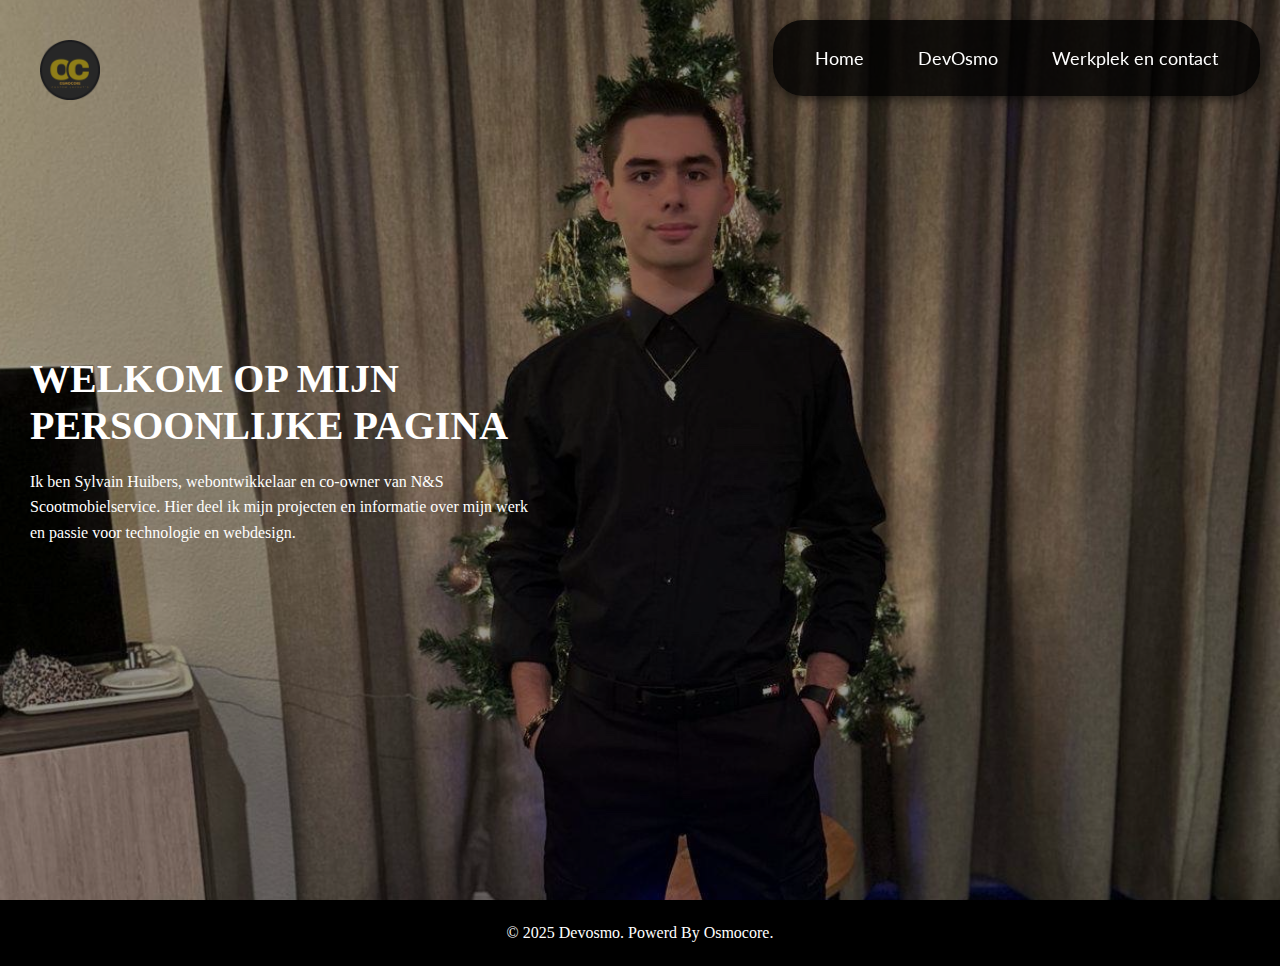
<file: index.html>
<!DOCTYPE html>
<html lang="nl">
<head>
    
        <meta charset="UTF-8">
        <meta name="viewport" content="width=device-width, initial-scale=1.0">
        <meta http-equiv="X-UA-Compatible" content="ie=edge">
        <meta name="robots" content="index, follow">
    
        <meta name="description" content="Sylvain Huibers personal website showcasing skills, projects, and more.">
        <meta name="keywords" content="Sylvain Huibers, web developer, personal website, portfolio, skills, projects">
        <meta name="author" content="Sylvain Huibers">
    
        <meta property="og:title" content="Sylvain Huibers - Personal Website">
        <meta property="og:description" content="Welcome to my personal website. Explore my projects, skills, and contact information.">
        <meta property="og:type" content="website">
        <meta property="og:url" content="https://www.sylvainhuibers.nl">
        <meta property="og:image" content="favicon.png">
    
        <title>Sylvain Huibers - Personal Website</title>
    
        <!-- Favicon -->
        <link rel="icon" href="favicon.png" type="image/x-icon">
    
        <!-- Optional: Google Fonts -->
        <link href="https://fonts.googleapis.com/css2?family=Lato:wght@400;700&family=Playfair+Display:wght@700&display=swap" rel="stylesheet">

    <link rel="stylesheet" href="styles.css"> <!-- Algemene CSS -->
    <link rel="stylesheet" href="sylvain-huibers.css"> <!-- Specifieke CSS voor deze pagina -->

<!-- Smartsupp Live Chat script -->
<script type="text/javascript">
    var _smartsupp = _smartsupp || {};
    _smartsupp.key = '9a07ea8931ab48248078fbcb88be53f79d7bbce2';
    window.smartsupp||(function(d) {
      var s,c,o=smartsupp=function(){ o._.push(arguments)};o._=[];
      s=d.getElementsByTagName('script')[0];c=d.createElement('script');
      c.type='text/javascript';c.charset='utf-8';c.async=true;
      c.src='https://www.smartsuppchat.com/loader.js?';s.parentNode.insertBefore(c,s);
    })(document);
    </script>
    <noscript> Powered by <a href=“https://www.smartsupp.com” target=“_blank”>Smartsupp</a></noscript>

</head>

<body>
    
    <!-- Logo -->
    <header>
        <div class="logo-name">
            <div class="logo">
                <img src="favicon.png" alt="Logo">
            </div>
            <div class="name"></div>
        </div>
    </header>

    <!-- Zwevend menu -->
    <div class="floating-header-menu">
        <a href="index.html">Home</a>
            <a href="devosmo.html">DevOsmo</a>
            <a href="werkplek.html">Werkplek en contact</a>
    </div>

    <!-- Over mij sectie -->
    <section class="about-me">
        <div class="content">
            <h1>Welkom op mijn persoonlijke pagina</h1>
            <p>Ik ben Sylvain Huibers, webontwikkelaar en co-owner van N&S Scootmobielservice. Hier deel ik mijn projecten en informatie over mijn werk en passie voor technologie en webdesign.</p>
        </div>
    </section>

    <!-- Footer -->
    <footer>
        <p>&copy; 2025 Devosmo. Powerd By Osmocore.</p>
    </footer>
    
</body>
</html>
</file>
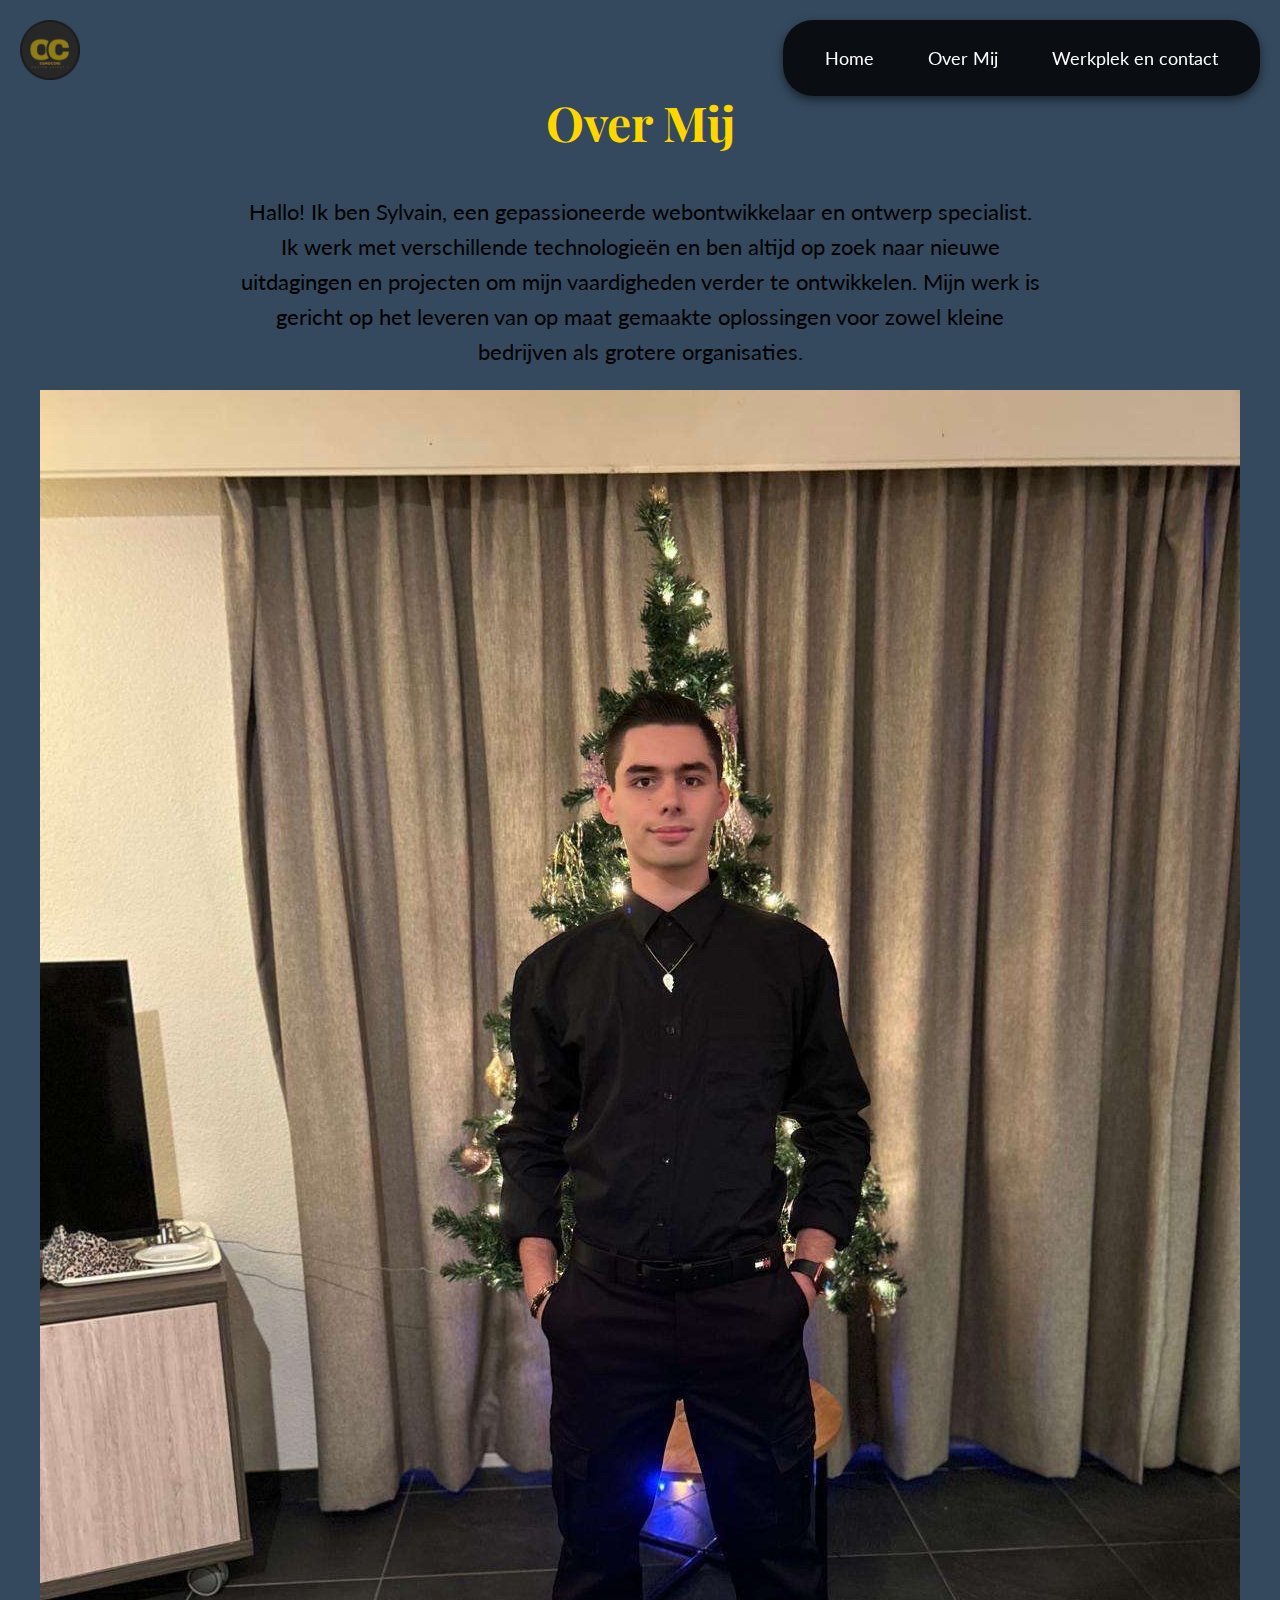
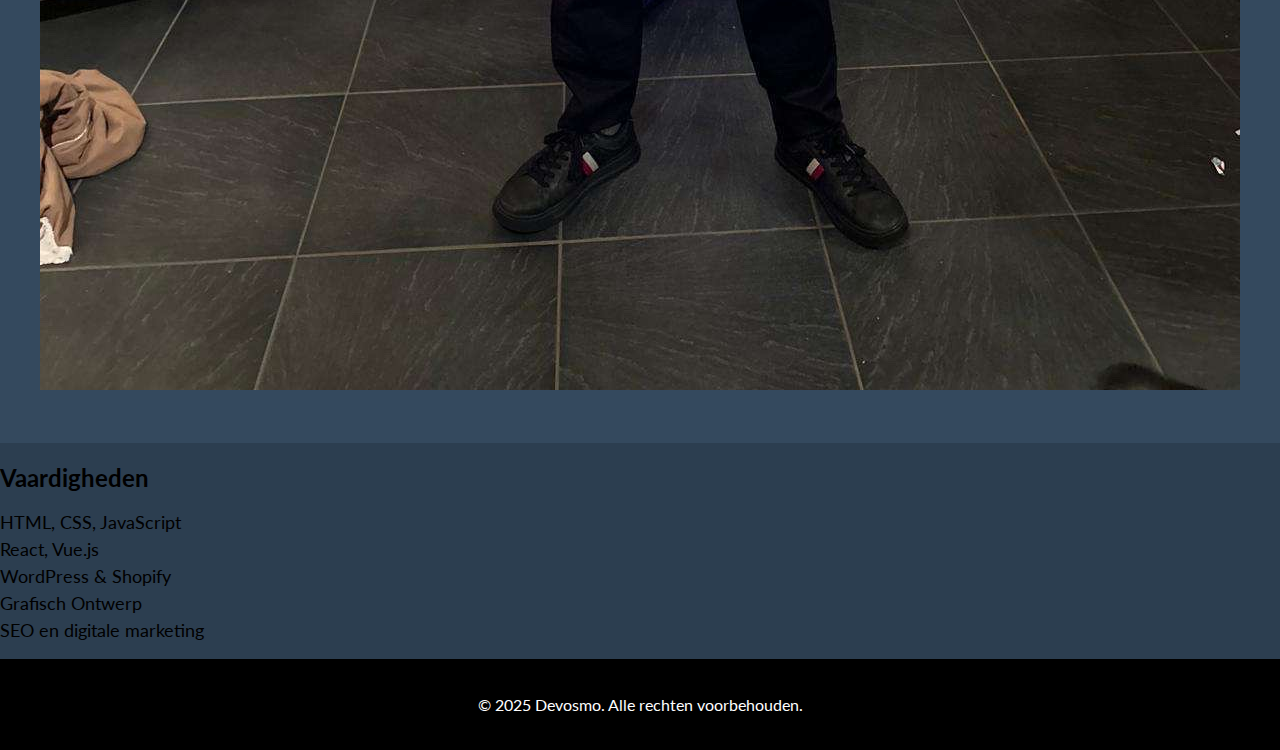
<file: over-mij.html>
<!DOCTYPE html>
<html lang="nl">
<head>
    <meta charset="UTF-8">
    <meta name="viewport" content="width=device-width, initial-scale=1.0">
    <meta http-equiv="X-UA-Compatible" content="ie=edge">
    <meta name="robots" content="index, follow">

    <meta name="description" content="Sylvain Huibers personal website showcasing skills, projects, and more.">
    <meta name="keywords" content="Sylvain Huibers, web developer, personal website, portfolio, skills, projects">
    <meta name="author" content="Sylvain Huibers">

    <meta property="og:title" content="Sylvain Huibers - Personal Website">
    <meta property="og:description" content="Welcome to my personal website. Explore my projects, skills, and contact information.">
    <meta property="og:type" content="website">
    <meta property="og:url" content="https://www.sylvainhuibers.nl">
    <meta property="og:image" content="favicon.png">

    <title>Sylvain Huibers - Devosmo</title>

    <!-- Favicon -->
    <link rel="icon" href="favicon.png" type="image/x-icon">

    <!-- Optional: Google Fonts -->
    <link href="https://fonts.googleapis.com/css2?family=Lato:wght@400;700&family=Playfair+Display:wght@700&display=swap" rel="stylesheet">

<link rel="stylesheet" href="styles.css"> <!-- Algemene CSS -->
    
    <!-- Smartsupp Live Chat script -->
<script type="text/javascript">
    var _smartsupp = _smartsupp || {};
    _smartsupp.key = '9a07ea8931ab48248078fbcb88be53f79d7bbce2';
    window.smartsupp||(function(d) {
      var s,c,o=smartsupp=function(){ o._.push(arguments)};o._=[];
      s=d.getElementsByTagName('script')[0];c=d.createElement('script');
      c.type='text/javascript';c.charset='utf-8';c.async=true;
      c.src='https://www.smartsuppchat.com/loader.js?';s.parentNode.insertBefore(c,s);
    })(document);
    </script>
    <noscript> Powered by <a href=“https://www.smartsupp.com” target=“_blank”>Smartsupp</a></noscript>

</head>
<body>
    <!-- Logo en navigatie menu -->
    <header>
        <div class="logo">
            <img src="favicon.png" alt="Devosmo Logo">
        </div>
        <nav class="floating-header-menu">
            <a href="index.html">Home</a>
            <a href="over-mij.html">Over Mij</a>
            <a href="werkplek.html">Werkplek en contact</a>
        </nav>
    </header>

    <!-- Over Mij Sectie -->
    <section id="about">
        <h2>Over Mij</h2>
        <p>Hallo! Ik ben Sylvain, een gepassioneerde webontwikkelaar en ontwerp specialist. Ik werk met verschillende technologieën en ben altijd op zoek naar nieuwe uitdagingen en projecten om mijn vaardigheden verder te ontwikkelen. Mijn werk is gericht op het leveren van op maat gemaakte oplossingen voor zowel kleine bedrijven als grotere organisaties.</p>

        <!-- Persoonlijke foto -->
        <div class="photo">
            <img src="IMG_1720 2.JPG" alt="Foto van Sylvain">
        </div>
    </section>

    <!-- Vaardigheden Sectie -->
    <section id="skills">
        <h2>Vaardigheden</h2>
        <ul>
            <li>HTML, CSS, JavaScript</li>
            <li>React, Vue.js</li>
            <li>WordPress & Shopify</li>
            <li>Grafisch Ontwerp</li>
            <li>SEO en digitale marketing</li>
        </ul>
    </section>

    <footer>
        <p>&copy; 2025 Devosmo. Alle rechten voorbehouden.</p>
    </footer>
</body>
</html>
</file>
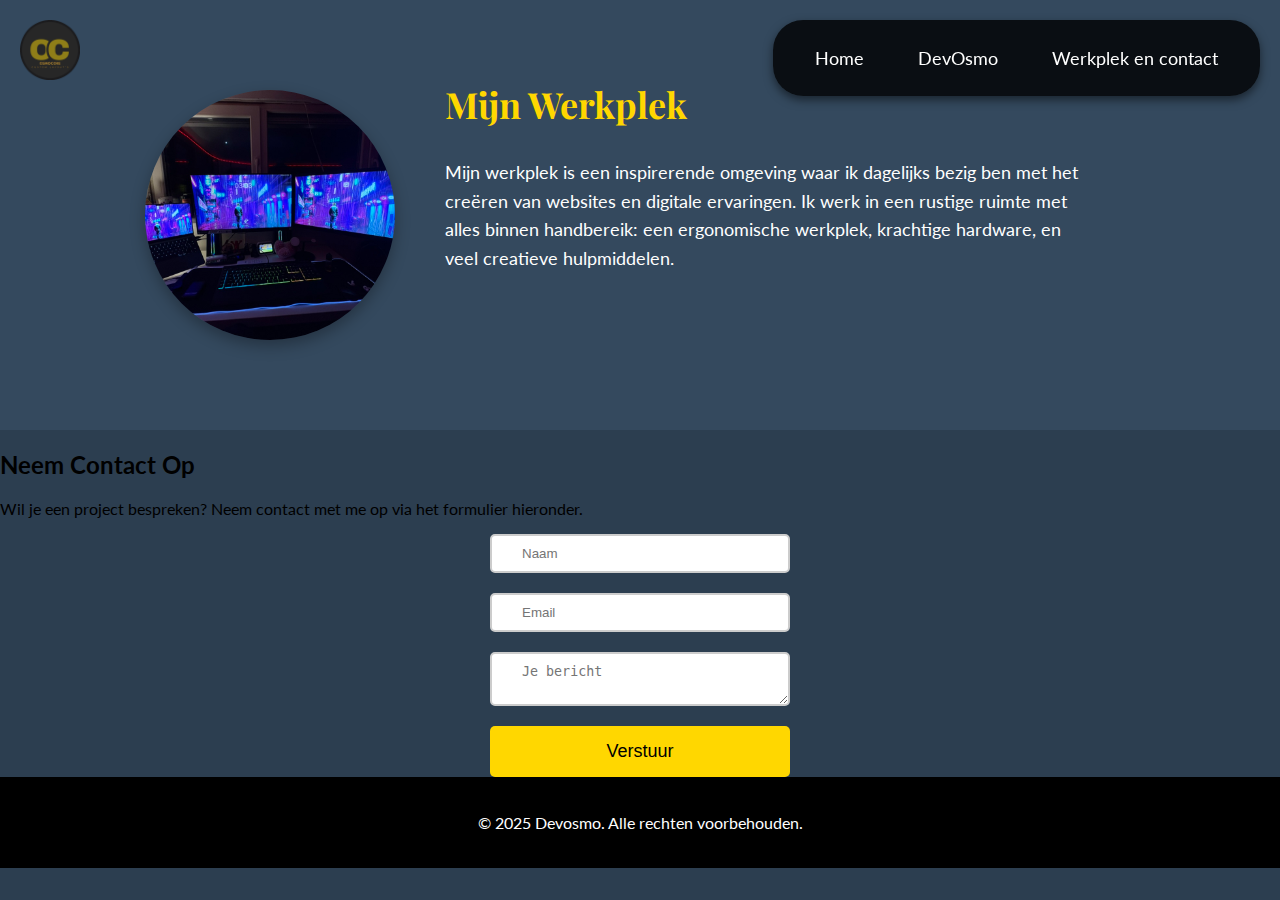
<file: werkplek.html>
<!DOCTYPE html>
<html lang="nl">
    <head>
        <meta charset="UTF-8">
        <meta name="viewport" content="width=device-width, initial-scale=1.0">
        <meta http-equiv="X-UA-Compatible" content="ie=edge">
        <meta name="robots" content="index, follow">
    
        <meta name="description" content="Sylvain Huibers personal website showcasing skills, projects, and more.">
        <meta name="keywords" content="Sylvain Huibers, web developer, personal website, portfolio, skills, projects">
        <meta name="author" content="Sylvain Huibers">
    
        <meta property="og:title" content="Sylvain Huibers - Personal Website">
        <meta property="og:description" content="Welcome to my personal website. Explore my projects, skills, and contact information.">
        <meta property="og:type" content="website">
        <meta property="og:url" content="https://www.sylvainhuibers.nl">
        <meta property="og:image" content="favicon.png">
    
        <title>Sylvain Huibers - Devosmo</title>
    
        <!-- Favicon -->
        <link rel="icon" href="favicon.png" type="image/x-icon">
    
        <!-- Optional: Google Fonts -->
        <link href="https://fonts.googleapis.com/css2?family=Lato:wght@400;700&family=Playfair+Display:wght@700&display=swap" rel="stylesheet">
    
    <link rel="stylesheet" href="styles.css"> <!-- Algemene CSS -->
        
        <!-- Smartsupp Live Chat script -->
    <script type="text/javascript">
        var _smartsupp = _smartsupp || {};
        _smartsupp.key = '9a07ea8931ab48248078fbcb88be53f79d7bbce2';
        window.smartsupp||(function(d) {
          var s,c,o=smartsupp=function(){ o._.push(arguments)};o._=[];
          s=d.getElementsByTagName('script')[0];c=d.createElement('script');
          c.type='text/javascript';c.charset='utf-8';c.async=true;
          c.src='https://www.smartsuppchat.com/loader.js?';s.parentNode.insertBefore(c,s);
        })(document);
        </script>
        <noscript> Powered by <a href=“https://www.smartsupp.com” target=“_blank”>Smartsupp</a></noscript>
    
    </head>
<body>
    <!-- Logo en navigatie menu -->
    <header>
        <div class="logo">
            <img src="favicon.png" alt="Devosmo Logo">
        </div>
        <nav class="floating-header-menu">
            <a href="index.html">Home</a>
            <a href="devosmo.html">DevOsmo</a>
            <a href="werkplek.html">Werkplek en contact</a>
        </nav>
    </header>

    <!-- Werkplek Sectie -->
    <section id="workplace">
        <div class="workplace-content">
            <div class="workplace-text">
                <h2>Mijn Werkplek</h2>
                <p>Mijn werkplek is een inspirerende omgeving waar ik dagelijks bezig ben met het creëren van websites en digitale ervaringen. Ik werk in een rustige ruimte met alles binnen handbereik: een ergonomische werkplek, krachtige hardware, en veel creatieve hulpmiddelen.</p>
            </div>
            <div class="workplace-img">
                <img src="CB36B647-8CB7-4BF7-8A81-D31E3D7528EC_1_105_c.jpeg" alt="Mijn werkplek">
            </div>
        </div>
    </section>

    <!-- Contact sectie -->
    <section id="contact">
        
        <h2>Neem Contact Op</h2>
        <p>Wil je een project bespreken? Neem contact met me op via het formulier hieronder.</p>
        <form action="send-message.php" method="POST">
            <input type="text" name="name" placeholder="Naam" required>
            <input type="email" name="email" placeholder="Email" required>
            <textarea name="message" placeholder="Je bericht" required></textarea>
            <button type="submit">Verstuur</button>
        </form>
    </section>

    <footer>
        <p>&copy; 2025 Devosmo. Alle rechten voorbehouden.</p>
    </footer>
</body>
</html>
</file>
<file: styles.css>
/* Algemene instellingen */
body {
    font-family: 'Lato', sans-serif;
    margin: 0;
    padding: 0;
    background-color: #2C3E50; /* Rijke achtergrondkleur */
    color: #000000;
    overflow-x: hidden;
}

/* Logo aan de linker bovenhoek */
.logo {
    position: absolute;
    top: 20px;
    left: 20px;
    z-index: 100; /* Verhoog de z-index zodat het logo altijd zichtbaar is */
    animation: fadeInLogo 1s ease-out;
}

.logo img {
    width: 150px;
    height: auto;
}

/* Horizontaal zwevend menu rechts bovenin */
.floating-header-menu {
    position: fixed;
    top: 20px;
    right: 20px;
    background-color: rgba(0, 0, 0, 0.8);
    padding: 10px 20px;
    z-index: 100;
    display: flex;
    gap: 10px;
    border-radius: 30px;
    box-shadow: 0 4px 10px rgba(0, 0, 0, 0.5);
    animation: slideInMenu 0.8s ease-out;
}

.floating-header-menu a {
    text-decoration: none;
    color: white;
    font-family: 'Lato', sans-serif;
    font-size: 18px;
    padding: 15px 20px;
    border-radius: 30px;
    transition: all 0.3s ease;
    border: 2px solid transparent;
}

.floating-header-menu a:hover {
    background-color: gold;
    color: black;
    border-color: gold;
    transform: scale(1.05);
}

/* Welkom bij Devosmo sectie */
#home {
    text-align: center;
    padding: 80px 20px;
    animation: fadeInUp 1s ease-out;
}

#home h1 {
    font-size: 60px;
    font-family: 'Playfair Display', serif;
    color: gold;
    animation: fadeInDown 1s ease-out;
}

#home p {
    font-size: 22px;
    max-width: 800px;
    margin: 20px auto;
    line-height: 1.6;
    animation: fadeInUp 1s ease-out;
}

/* Over mij sectie */
#about {
    background-color: #34495E; /* Donkere achtergrond voor de Over mij sectie */
    padding: 50px 20px;
    text-align: center;
    animation: fadeInUp 1s ease-out;
}

#about h2 {
    font-family: 'Playfair Display', serif;
    font-size: 48px;
    color: gold;
    animation: fadeInDown 1s ease-out;
}

#about p {
    font-size: 22px;
    max-width: 800px;
    margin: 20px auto;
    line-height: 1.6;
    animation: fadeInUp 1s ease-out;
}

/* Vaardigheden Sectie */
#skills ul {
    list-style-type: none;
    padding: 0;
    font-size: 18px;
}

#skills li {
    font-size: 18px;
    margin: 5px 0;
}

/* Projecten sectie */
section#projects {
    padding: 50px 20px;
    text-align: center;
    animation: fadeInUp 1s ease-out;
}

.project-grid {
    display: flex;
    justify-content: space-between;
    gap: 30px;
    margin-top: 20px;
}

.project {
    background-color: white;
    padding: 20px;
    border-radius: 10px;
    box-shadow: 0 4px 10px rgba(0, 0, 0, 0.1);
    width: 30%;
    text-align: center;
    transform: scale(1);
    transition: transform 0.3s ease, box-shadow 0.3s ease;
}

.project:hover {
    transform: scale(1.05);
    box-shadow: 0 8px 20px rgba(0, 0, 0, 0.2);
}

.project img {
    width: 100%;
    border-radius: 10px;
    transition: transform 0.3s ease;
}

.project img:hover {
    transform: scale(1.1);
}

.project h3 {
    font-family: 'Playfair Display', serif;
    font-size: 24px;
    animation: fadeInUp 1s ease-out;
}

.project p {
    font-size: 16px;
}

/* Contact sectie */
form {
    display: flex;
    flex-direction: column;
    width: 300px;
    margin: 0 auto;
}

form input, form textarea {
    padding: 10px 30px;
    margin-bottom: 20px;
    border: 2px solid #ccc;
    border-radius: 5px;
    transition: border 0.3s ease;
}

form input:focus, form textarea:focus {
    border-color: gold;
    outline: none;
}

form button {
    padding: 15px;
    background-color: gold;
    color: black;
    border: none;
    border-radius: 5px;
    font-size: 18px;
    cursor: pointer;
    transition: background-color 0.3s ease, transform 0.3s ease;
}

form button:hover {
    background-color: #cda300;
    transform: scale(1.05);
}

/* Footer */
footer {
    text-align: center;
    padding: 20px;
    background-color: #000;
    color: white;
}

/* Animaties */
@keyframes fadeInLogo {
    from {
        opacity: 0;
        transform: translateY(-30px);
    }
    to {
        opacity: 1;
        transform: translateY(0);
    }
}

@keyframes slideInMenu {
    from {
        right: -300px;
        opacity: 0;
    }
    to {
        right: 20px;
        opacity: 1;
    }
}

@keyframes fadeInUp {
    from {
        opacity: 0;
        transform: translateY(30px);
    }
    to {
        opacity: 1;
        transform: translateY(0);
    }
}

@keyframes fadeInDown {
    from {
        opacity: 0;
        transform: translateY(-30px);
    }
    to {
        opacity: 1;
        transform: translateY(0);
    }
}

/* Werkplek sectie */
#workplace {
    background-color: #34495E; /* Donkere achtergrondkleur */
    padding: 50px 20px;
    text-align: center;
    animation: fadeInUp 1s ease-out;
    position: relative;
}

/* Flexbox configuratie */
.workplace-content {
    display: flex;
    align-items: flex-start; /* Zorgt ervoor dat de elementen aan de bovenkant beginnen */
    justify-content: center;
    gap: 50px;
    max-width: 1200px;
    margin: 0 auto;
    flex-direction: row-reverse; /* Zet de afbeelding aan de rechterkant */
    position: relative;
}

/* Werkplek afbeelding met marge naar beneden */
.workplace-img {
    position: relative;
    width: 250px;
    height: 250px;
    border-radius: 50%;
    overflow: hidden;
    box-shadow: 0 6px 15px rgba(0, 0, 0, 0.3);
    margin-top: 40px; /* Verplaats de afbeelding iets naar beneden */
    margin-bottom: 40px; /* Zorgt voor wat ruimte onder de afbeelding */
}

.workplace-img img {
    width: 100%;
    height: 100%;
    object-fit: cover;
    transition: transform 0.3s ease;
}

.workplace-img img:hover {
    transform: scale(1.1);
}

/* Tekst naast de afbeelding */
.workplace-text {
    max-width: 650px;
    text-align: left;
    font-size: 18px;
    color: #fff;
    padding-right: 40px;
    position: relative;
    z-index: 2;
}

/* Koptekst */
.workplace-text h2 {
    font-family: 'Playfair Display', serif;
    font-size: 36px;
    color: gold;
    animation: fadeInDown 1s ease-out;
}

/* Paragraaf tekst */
.workplace-text p {
    line-height: 1.6;
    font-size: 18px;
    animation: fadeInUp 1s ease-out;
}

/* Stijl voor de project knoppen */
.project-btn {
    display: inline-block;
    padding: 10px 20px;
    background-color: gold;
    color: black;
    text-decoration: none;
    font-size: 16px;
    font-weight: bold;
    border-radius: 5px;
    margin-top: 15px;
    transition: background-color 0.3s ease, transform 0.3s ease;
}

.project-btn:hover {
    background-color: #cda300;
    transform: scale(1.05);
}

/* Stijl voor de projecten sectie */
.projects {
    padding: 50px 20px;
    text-align: center;
    animation: fadeInUp 1s ease-out;
}

.project-grid {
    display: flex;
    justify-content: space-around;
    margin-top: 30px;
}

.project {
    background-color: white;
    padding: 20px;
    border-radius: 10px;
    box-shadow: 0 4px 10px rgba(0, 0, 0, 0.1);
    width: 30%;
    text-align: center;
    transform: scale(1);
    transition: transform 0.3s ease, box-shadow 0.3s ease;
}

.project:hover {
    transform: scale(1.05);
    box-shadow: 0 8px 20px rgba(0, 0, 0, 0.2);
}

.project img {
    width: 100%;
    border-radius: 10px;
    transition: transform 0.3s ease;
}

.project img:hover {
    transform: scale(1.1);
}

.project h3 {
    font-family: 'Playfair Display', serif;
    font-size: 24px;
    animation: fadeInUp 1s ease-out;
}

.project p {
    font-size: 16px;
}



/* Media Queries voor mobiele weergave */
@media only screen and (max-width: 768px) {
    /* Logo aan de bovenkant */
    .logo {
        top: 10px;
        left: 10px;
        width: 10px;
    }

    /* Menu aanpassingen */
    .floating-header-menu {
        top: 10px;
        right: 10px;
        padding: 10px 10px;
        gap: 8px;
    }

    .floating-header-menu a {
        font-size: 14px;
        padding: 8px 10px;
    }

    /* Welkom bij Devosmo sectie */
    #home h1 {
        font-size: 35px;
    }

    #home p {
        font-size: 18px;
        padding: 10px;
    }

    /* Over mij sectie */
    #about h2 {
        font-size: 30px;
    }

    #about p {
        font-size: 18px;
        max-width: 90%;
    }

    /* Projecten sectie */
    .project-grid {
        flex-direction: column;
    }

    .project {
        width: 90%;
        margin: 10px auto;
    }

    /* Contact sectie */
    form input, form textarea {
        width: 100%;
    }

    form button {
        font-size: 16px;
        padding: 12px;
    }

    /* Footer aanpassingen */
    footer {
        font-size: 14px;
    }
}  .logo img {
    width: 60px; /* Logo kleiner maken op mobiel */
}
</file>
<file: sylvain-huibers.css>
/* Algemene instellingen */
* {
    margin: 0;
    padding: 0;
    box-sizing: border-box;
}

body, html {
    height: 100%;
    font-family: 'Georgia', serif;
}

/* Header sectie */
header {
    position: absolute;
    top: 20px;
    left: 20px;
    z-index: 2;
    display: flex;
    align-items: center;
}


.name {
    font-size: 2rem;
    margin-left: 15px;
    font-weight: bold;
    text-transform: uppercase;
    color: rgb(255, 255, 255);
}

/* Over mij sectie */
.about-me {
    height: 100vh;
    background: url('IMG_1720\ 2.JPG') no-repeat center 30%; /* Verplaatst de foto naar beneden */
    background-size: cover;
    display: flex;
    justify-content: flex-start; /* Text uitlijnen naar links */
    align-items: center;
    color: white;
    text-align: left; /* Tekst naar links uitlijnen */
    padding-left: 30px; /* Ruimte aan de linkerkant van de tekst */
    position: relative;
}

.about-me::after {
    content: '';
    position: absolute;
    top: 0;
    left: 0;
    width: 100%;
    height: 100%;
    background: rgba(0, 0, 0, 0.4);
}

.content {
    position: relative;
    z-index: 1;
    font-size: 1rem; /* Verkleinde tekstgrootte */
    max-width: 500px; /* Maximaal 500px breedte voor de tekst */
}

h1 {
    font-size: 2.5rem; /* Verkleinde tekstgrootte voor h1 */
    font-weight: bold;
    margin-bottom: 20px;
    text-transform: uppercase;
}

p {
    font-size: 1rem; /* Verkleinde tekstgrootte voor de paragraaf */
    line-height: 1.6;
}

/* Footer sectie */

/* Responsieve stijlen */
@media (max-width: 768px) {
    header {
        top: 10px;
        left: 10px;
    }

    .logo img {
        width: 60px; /* Logo kleiner maken op mobiel */
    }

    .name {
        font-size: 1.5rem;
    }

    .about-me {
        padding: 10px;
    }

    .content {
        max-width: 90%;
        font-size: 1rem;
        padding: 15px;
        background: transparent;
        border-radius: 10px;
        max-height: 70vh;
        overflow-y: auto;
    }

    h1 {
        font-size: 1.6rem;
    }

    footer {
        font-size: 0.1rem;
    }

    .footer-links a {
        font-size: 0.6rem;
    }
}
/* Algemeen voor het zwevende menu */


/* Animatie voor het in- en uitschuiven van het menu */
@keyframes slideInMenu {
    from {
        right: -300px;
        opacity: 0;
    }
    to {
        right: 20px;
        opacity: 1;
    }
}
</file>
